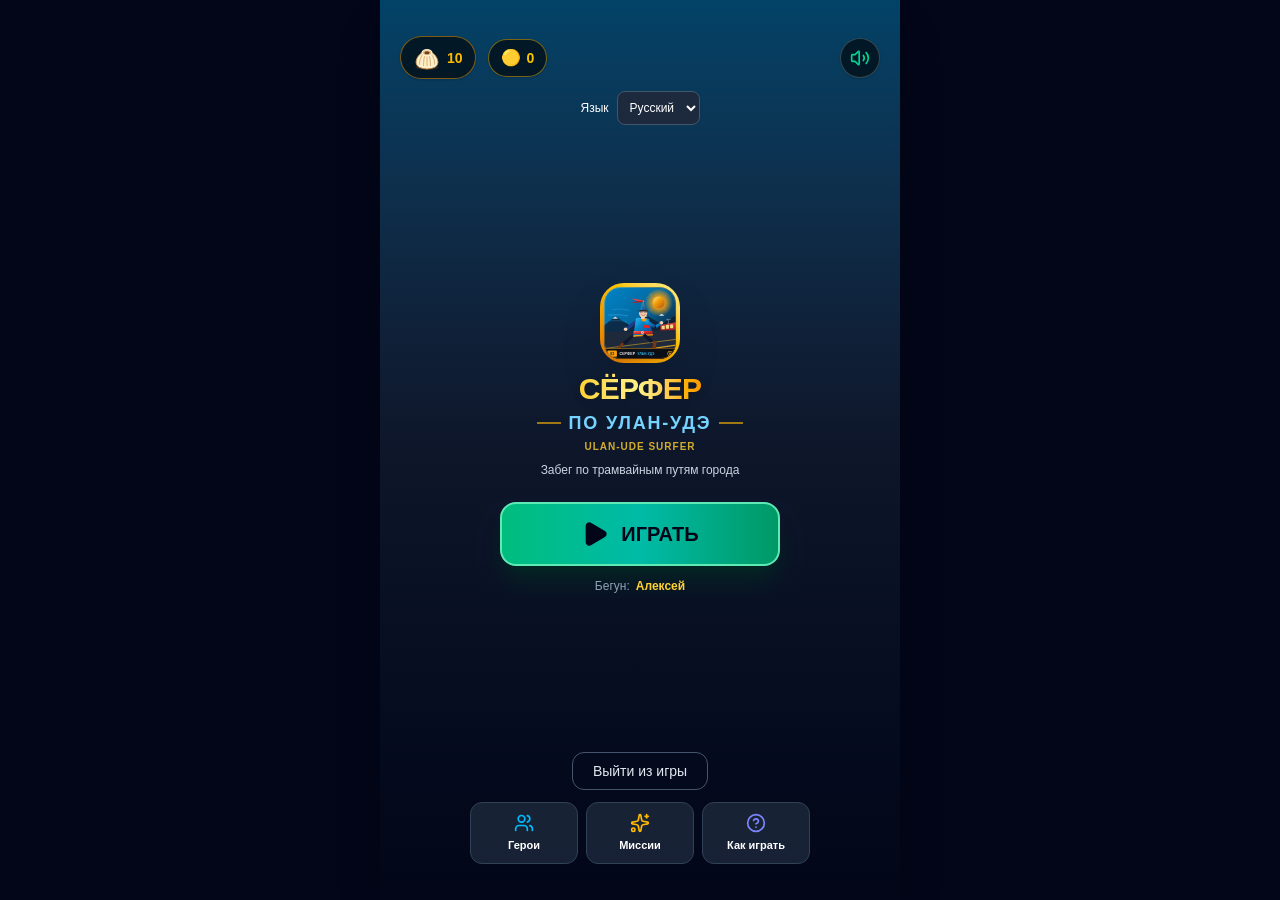
<file: games/ulan-ude-surfer/index.html>
<!doctype html>
<html lang="ru">
  <head>
    <meta charset="UTF-8" />
    <meta name="author" content="Petr Korytov" />
    <meta name="viewport" content="width=device-width, initial-scale=1.0" />
    <title>Сёрфер по Улан-Удэ</title>
    <meta name="description" content="Сёрфер по Улан-Удэ — захватывающий 3D-раннер по улицам столицы Бурятии с трамваями, дацанами, юртами и памятниками!" />
    <meta property="og:title" content="Сёрфер по Улан-Удэ" />
    <meta property="og:description" content="Сёрфер по Улан-Удэ — захватывающий 3D-раннер по улицам столицы Бурятии с трамваями, дацанами, юртами и памятниками!" />
    <link rel="icon" type="image/png" sizes="192x192" href="./icon-192.png" />
    <link rel="icon" type="image/svg+xml" href="./icon.svg" />
    <link rel="apple-touch-icon" sizes="180x180" href="./apple-touch-icon.png" />
    <link rel="manifest" href="./manifest.webmanifest" />
    <meta name="theme-color" content="#020617" />
    <meta name="mobile-web-app-capable" content="yes" />
    <meta name="apple-mobile-web-app-capable" content="yes" />
    <meta name="apple-mobile-web-app-title" content="Сёрфер" />
    <meta property="og:type" content="website" />
    <meta name="twitter:card" content="summary_large_image" />
    <link rel="preconnect" href="https://fonts.googleapis.com">
    <link rel="preconnect" href="https://fonts.gstatic.com" crossorigin>
    <link href="https://fonts.googleapis.com/css2?family=Montserrat:wght@400;600;700;800;900&family=Russo+One&display=swap" rel="stylesheet">
    <script type="module" crossorigin src="./assets/index-BGMfhiSV.js"></script>
    <link rel="stylesheet" crossorigin href="./assets/index-CsFwHVwr.css">
  </head>
  <body>
    <div id="root"></div>
  </body>
</html>
</file>
